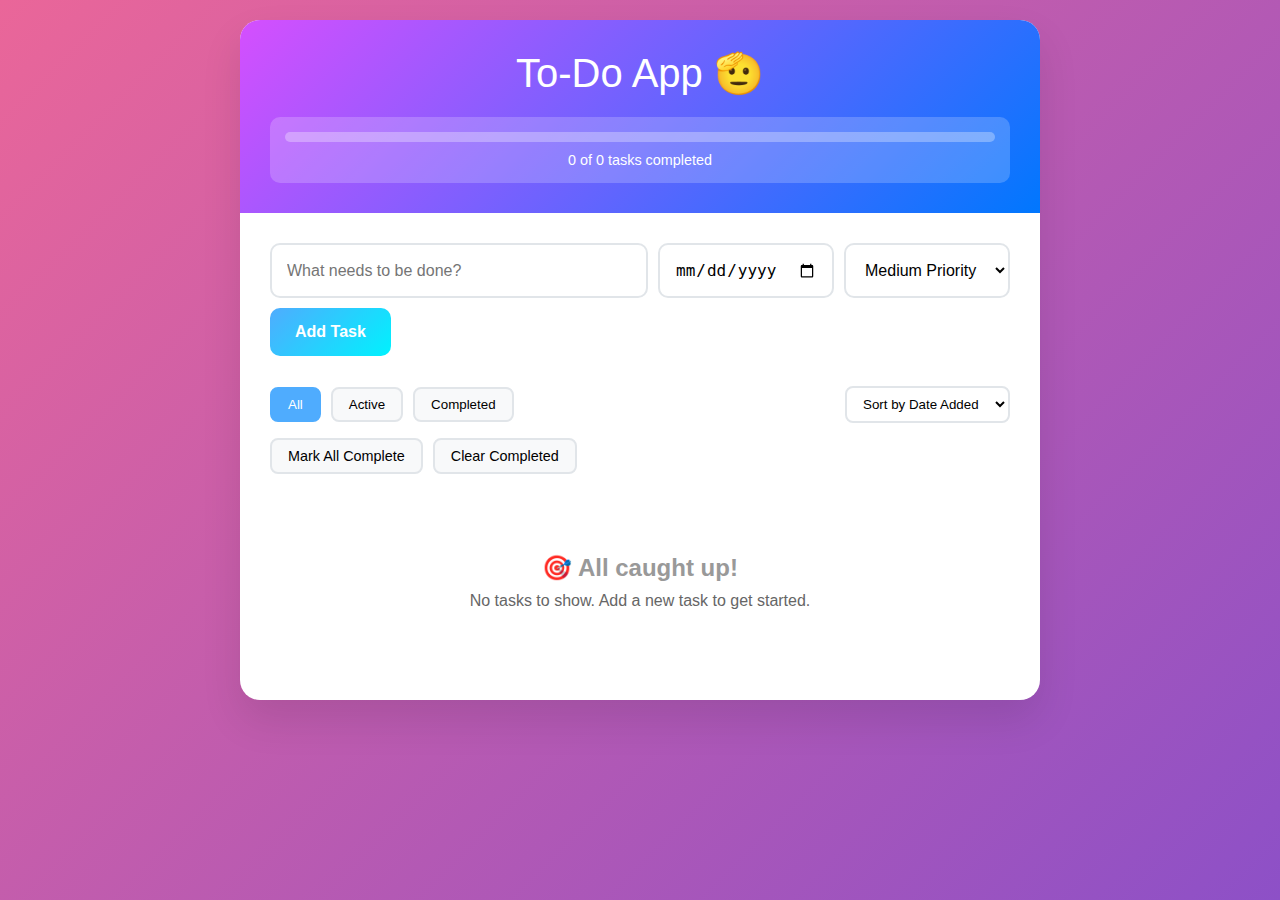
<file: completed-to-do-app.html>
<!DOCTYPE html>
<html lang="en">
<head>
    <meta charset="UTF-8">
    <meta name="viewport" content="width=device-width, initial-scale=1.0">
    <title>Advanced To-Do App</title>
    <link rel="stylesheet" href="/complete-to-do-app.css">
</head>
<body>
    <div class="container">
        <div class="header">
            <h1>To-Do App 🫡</h1>
            <div class="progress-container">
                <div class="progress-bar">
                    <div class="progress-fill" id="progressFill"></div>
                </div>
                <div class="progress-text" id="progressText">0 of 0 tasks completed</div>
            </div>
        </div>

        <div class="main-content">
            <div class="input-section">
                <input type="text" class="task-input" id="taskInput" placeholder="What needs to be done?" maxlength="200">
                <input type="date" class="date-input" id="dueDateInput">
                <select class="priority-select" id="prioritySelect">
                    <option value="low">Low Priority</option>
                    <option value="medium" selected>Medium Priority</option>
                    <option value="high">High Priority</option>
                </select>
                <button class="add-btn" id="addBtn">Add Task</button>
            </div>

            <div class="controls">
                <div class="filters">
                    <button class="filter-btn active" data-filter="all">All</button>
                    <button class="filter-btn" data-filter="active">Active</button>
                    <button class="filter-btn" data-filter="completed">Completed</button>
                </div>

                <select class="sort-select" id="sortSelect">
                    <option value="date">Sort by Date Added</option>
                    <option value="due">Sort by Due Date</option>
                    <option value="priority">Sort by Priority</option>
                    <option value="status">Sort by Status</option>
                </select>

                <div class="bulk-actions">
                    <button class="bulk-btn" id="markAllBtn">Mark All Complete</button>
                    <button class="bulk-btn" id="clearCompletedBtn">Clear Completed</button>
                </div>
            </div>

            <div class="task-list" id="taskList"></div>
        </div>
    </div>

    <div class="undo-container" id="undoContainer">
        <span id="undoMessage">Task deleted</span>
        <button class="undo-btn" id="undoBtn">Undo</button>
    </div>

    <div class="celebration-message" id="celebrationMessage">
        🎉 Congratulations! 🎉<br>
        All tasks completed!
    </div>

    <script src="/complete-to-do-app.js">
        
    </script>
</body>
</html>
</file>
<file: complete-to-do-app.css>
* {
            margin: 0;
            padding: 0;
            box-sizing: border-box;
        }

        body {
            font-family: 'Segoe UI', Tahoma, Geneva, Verdana, sans-serif;
            background: linear-gradient(135deg, #ea6699 0%, #8d50c7 100%);
            min-height: 100vh;
            padding: 20px;
        }

        .container {
            max-width: 800px;
            margin: 0 auto;
            background: white;
            border-radius: 20px;
            box-shadow: 0 20px 40px rgba(0,0,0,0.1);
            overflow: hidden;
        }

        .header {
            background: linear-gradient(135deg, #d54ffe 0%, #0077fe 100%);
            padding: 30px;
            text-align: center;
            color: white;
        }

        .header h1 {
            font-size: 2.5rem;
            margin-bottom: 10px;
            font-weight: 300;
        }

        .progress-container {
            background: rgba(255,255,255,0.2);
            border-radius: 10px;
            padding: 15px;
            margin-top: 20px;
        }

        .progress-bar {
            background: rgba(255,255,255,0.3);
            border-radius: 10px;
            height: 10px;
            overflow: hidden;
        }

        .progress-fill {
            background: #00ff88;
            height: 100%;
            transition: width 0.3s ease;
            border-radius: 10px;
        }

        .progress-text {
            margin-top: 10px;
            font-size: 0.9rem;
        }

        .main-content {
            padding: 30px;
        }

        .input-section {
            display: flex;
            gap: 10px;
            margin-bottom: 30px;
            flex-wrap: wrap;
        }

        .task-input {
            flex: 1;
            min-width: 250px;
            padding: 15px;
            border: 2px solid #e1e5e9;
            border-radius: 10px;
            font-size: 1rem;
            transition: border-color 0.3s ease;
        }

        .task-input:focus {
            outline: none;
            border-color: #4facfe;
        }

        .date-input {
            padding: 15px;
            border: 2px solid #e1e5e9;
            border-radius: 10px;
            font-size: 1rem;
        }

        .priority-select {
            padding: 15px;
            border: 2px solid #e1e5e9;
            border-radius: 10px;
            font-size: 1rem;
            background: white;
        }

        .add-btn {
            background: linear-gradient(135deg, #4facfe 0%, #00f2fe 100%);
            color: white;
            border: none;
            padding: 15px 25px;
            border-radius: 10px;
            cursor: pointer;
            font-size: 1rem;
            font-weight: 600;
            transition: transform 0.2s ease;
        }

        .add-btn:hover {
            transform: translateY(-2px);
        }

        .controls {
            display: flex;
            justify-content: space-between;
            align-items: center;
            margin-bottom: 20px;
            flex-wrap: wrap;
            gap: 15px;
        }

        .filters {
            display: flex;
            gap: 10px;
        }

        .filter-btn {
            background: #f8f9fa;
            border: 2px solid #e1e5e9;
            padding: 8px 16px;
            border-radius: 8px;
            cursor: pointer;
            transition: all 0.3s ease;
        }

        .filter-btn.active {
            background: #4facfe;
            color: white;
            border-color: #4facfe;
        }

        .sort-select {
            padding: 8px 12px;
            border: 2px solid #e1e5e9;
            border-radius: 8px;
            background: white;
        }

        .bulk-actions {
            display: flex;
            gap: 10px;
        }

        .bulk-btn {
            background: #f8f9fa;
            border: 2px solid #e1e5e9;
            padding: 8px 16px;
            border-radius: 8px;
            cursor: pointer;
            transition: all 0.3s ease;
            font-size: 0.9rem;
        }

        .bulk-btn:hover {
            background: #e9ecef;
        }

        .task-list {
            max-height: 500px;
            overflow-y: auto;
        }

        .task-item {
            background: #f8f9fa;
            border: 2px solid #e1e5e9;
            border-radius: 12px;
            padding: 20px;
            margin-bottom: 15px;
            display: flex;
            align-items: center;
            gap: 15px;
            transition: all 0.3s ease;
            cursor: grab;
        }

        .task-item:hover {
            transform: translateY(-2px);
            box-shadow: 0 10px 20px rgba(0,0,0,0.1);
        }

        .task-item.dragging {
            opacity: 0.5;
            cursor: grabbing;
        }

        .task-item.completed {
            opacity: 0.7;
            background: #e8f5e8;
            border-color: #28a745;
        }

        .task-checkbox {
            width: 24px;
            height: 24px;
            cursor: pointer;
        }

        .task-content {
            flex: 1;
            display: flex;
            flex-direction: column;
            gap: 8px;
        }

        .task-text {
            font-size: 1.1rem;
            line-height: 1.4;
        }

        .task-text.completed {
            text-decoration: line-through;
        }

        .task-meta {
            display: flex;
            gap: 15px;
            font-size: 0.9rem;
            color: #666;
        }

        .priority {
            padding: 4px 12px;
            border-radius: 20px;
            font-size: 0.8rem;
            font-weight: 600;
        }

        .priority.low { background: #d4edda; color: #155724; }
        .priority.medium { background: #fff3cd; color: #856404; }
        .priority.high { background: #f8d7da; color: #721c24; }

        .task-actions {
            display: flex;
            gap: 10px;
        }

        .action-btn {
            background: none;
            border: none;
            padding: 8px;
            border-radius: 8px;
            cursor: pointer;
            transition: background 0.3s ease;
            font-size: 1.1rem;
        }

        .edit-btn:hover { background: #ffc107; color: white; }
        .delete-btn:hover { background: #dc3545; color: white; }

        .task-input-edit {
            flex: 1;
            padding: 10px;
            border: 2px solid #4facfe;
            border-radius: 8px;
            font-size: 1.1rem;
        }

        .undo-container {
            position: fixed;
            bottom: 20px;
            right: 20px;
            background: #333;
            color: white;
            padding: 15px 20px;
            border-radius: 10px;
            display: none;
            align-items: center;
            gap: 15px;
            box-shadow: 0 5px 15px rgba(0,0,0,0.3);
            z-index: 1000;
        }

        .undo-btn {
            background: #4facfe;
            color: white;
            border: none;
            padding: 8px 16px;
            border-radius: 6px;
            cursor: pointer;
        }

        /* Confetti Animation */
        .confetti {
            position: fixed;
            width: 10px;
            height: 10px;
            background: #f0f;
            animation: confetti-fall 3s linear forwards;
            z-index: 1000;
        }

        @keyframes confetti-fall {
            0% {
                transform: translateY(-100vh) rotate(0deg);
                opacity: 1;
            }
            100% {
                transform: translateY(100vh) rotate(720deg);
                opacity: 0;
            }
        }

        .celebration-message {
            position: fixed;
            top: 50%;
            left: 50%;
            transform: translate(-50%, -50%);
            background: linear-gradient(135deg, #4facfe 0%, #00f2fe 100%);
            color: white;
            padding: 30px 40px;
            border-radius: 20px;
            font-size: 1.5rem;
            font-weight: 600;
            text-align: center;
            box-shadow: 0 20px 40px rgba(0,0,0,0.3);
            z-index: 1001;
            animation: celebration-popup 4s ease-in-out forwards;
            display: none;
        }

        @keyframes celebration-popup {
            0% { opacity: 0; transform: translate(-50%, -50%) scale(0.5); }
            20% { opacity: 1; transform: translate(-50%, -50%) scale(1.1); }
            30% { transform: translate(-50%, -50%) scale(1); }
            70% { opacity: 1; transform: translate(-50%, -50%) scale(1); }
            100% { opacity: 0; transform: translate(-50%, -50%) scale(0.8); }
        }

        .empty-state {
            text-align: center;
            padding: 60px 20px;
            color: #666;
        }

        .empty-state h3 {
            font-size: 1.5rem;
            margin-bottom: 10px;
            color: #999;
        }

        @media (max-width: 768px) {
            .container {
                margin: 10px;
                border-radius: 15px;
            }

            .header {
                padding: 20px;
            }

            .header h1 {
                font-size: 2rem;
            }

            .main-content {
                padding: 20px;
            }

            .input-section {
                flex-direction: column;
            }

            .controls {
                flex-direction: column;
                align-items: stretch;
            }

            .filters {
                justify-content: center;
            }

            .task-item {
                padding: 15px;
            }

            .task-meta {
                flex-direction: column;
                gap: 8px;
            }
        }
</file>
